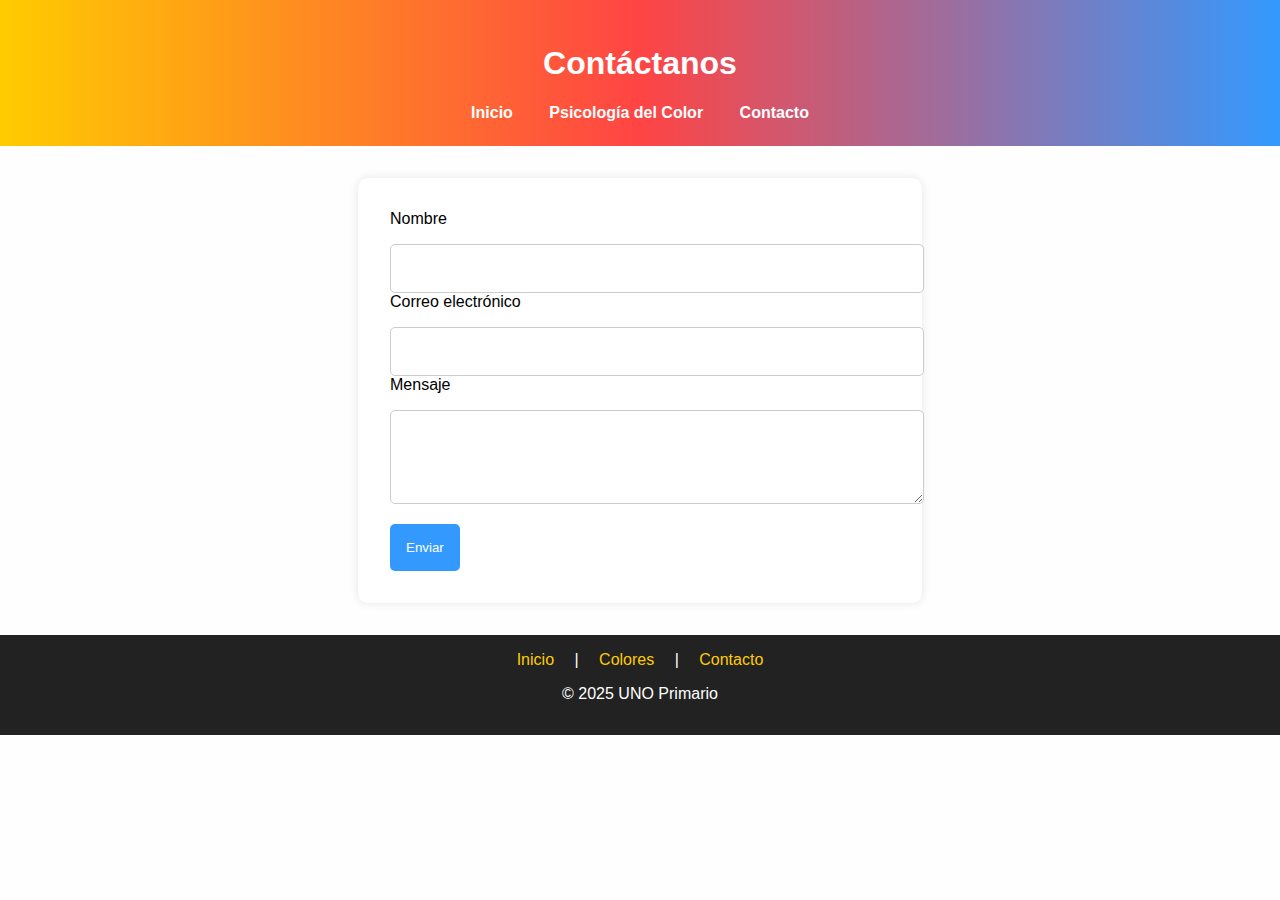
<file: contacto/index.html>
<!DOCTYPE html>
<html lang="es">
<head>
  <meta charset="UTF-8" />
  <title>Contacto</title>
  <style>
    body {
      font-family: Arial, sans-serif;
      margin: 0;
      background-color: #fefefe;
    }

    header {
      background: linear-gradient(to right, #ffcc00, #ff4444, #3399ff);
      color: white;
      padding: 1.5rem;
      text-align: center;
    }

    nav a {
      margin: 0 1rem;
      color: white;
      text-decoration: none;
      font-weight: bold;
    }

    form {
      max-width: 500px;
      margin: 2rem auto;
      padding: 2rem;
      background: #fff;
      box-shadow: 0 0 10px rgba(0,0,0,0.1);
      border-radius: 10px;
    }

    input, textarea {
      width: 100%;
      padding: 1rem;
      margin-top: 1rem;
      border: 1px solid #ccc;
      border-radius: 5px;
    }

    button {
      margin-top: 1rem;
      padding: 1rem;
      background-color: #3399ff;
      color: white;
      border: none;
      border-radius: 5px;
      cursor: pointer;
    }

    footer {
      background-color: #222;
      color: white;
      text-align: center;
      padding: 1rem;
    }

    footer a {
      color: #ffcc00;
      margin: 0 1rem;
      text-decoration: none;
    }
  </style>
</head>
<body>

  <header>
    <h1>Contáctanos</h1>
    <nav>
        <a href="index.html">Inicio</a>
        <a href="index.html">Psicología del Color</a> 
        <a href="index.html">Contacto</a>
      </nav>
  </header>

  <form>
    <label for="nombre">Nombre</label>
    <input type="text" id="nombre" name="nombre" required />

    <label for="email">Correo electrónico</label>
    <input type="email" id="email" name="email" required />

    <label for="mensaje">Mensaje</label>
    <textarea id="mensaje" name="mensaje" rows="4" required></textarea>

    <button type="submit">Enviar</button>
  </form>

  <footer>
    <a href="index.html">Inicio</a> |
    <a href="colores.html">Colores</a> |
    <a href="contacto.html">Contacto</a>
    <p>&copy; 2025 UNO Primario</p>
  </footer>

</body>
</html>
</file>
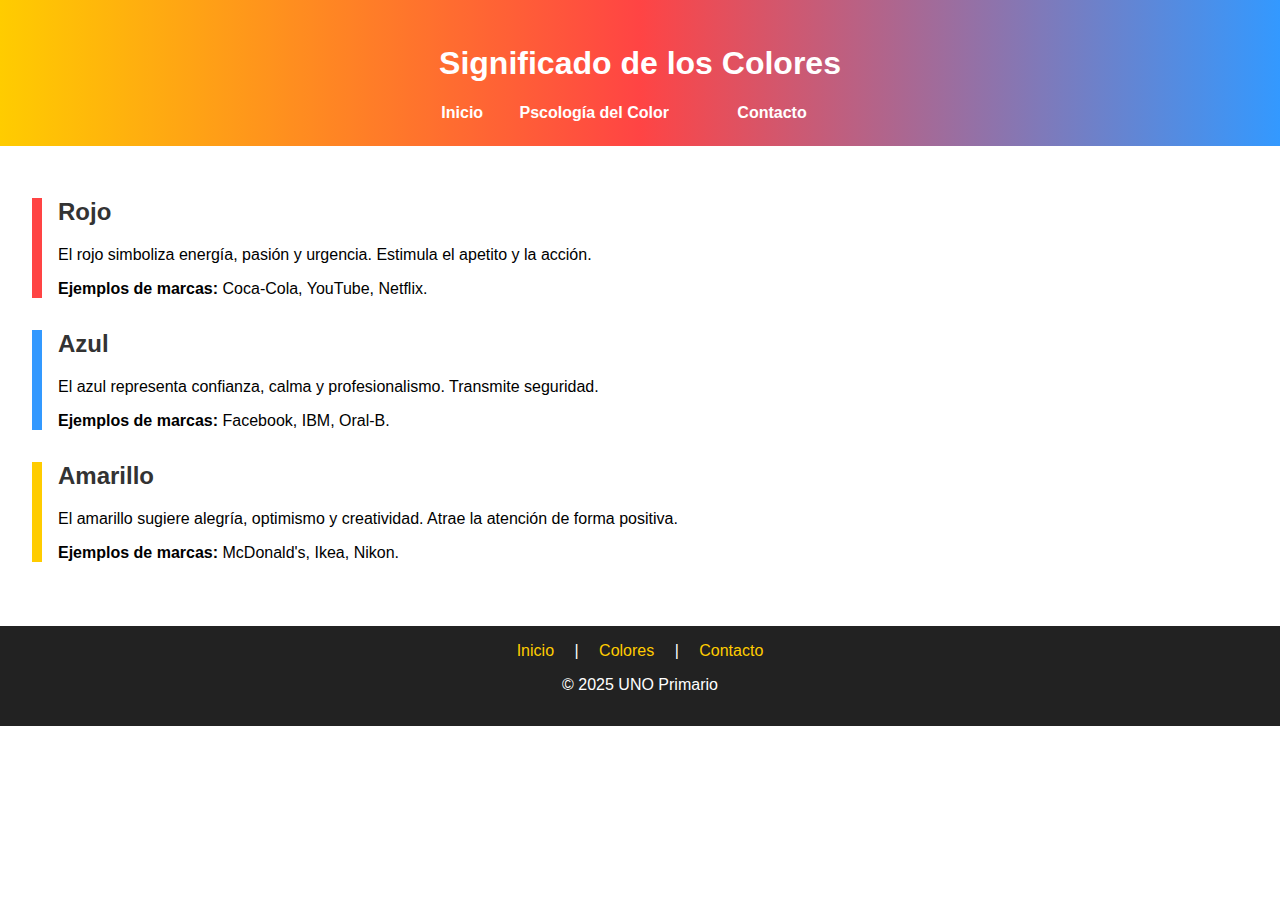
<file: pscologia/index.html>
<!DOCTYPE html>
<html lang="es">
<head>
  <meta charset="UTF-8" />
  <title>Psicología del Color</title>
  <style>
    body {
      font-family: Arial, sans-serif;
      margin: 0;
      padding: 0;
      background-color: #fff;
    }

    header {
      background: linear-gradient(to right, #ffcc00, #ff4444, #3399ff);
      color: white;
      padding: 1.5rem;
      text-align: center;
    }

    nav a {
      margin: 0 1rem;
      color: white;
      text-decoration: none;
      font-weight: bold;
    }

    .container {
      padding: 2rem;
    }

    .color-box {
      margin-bottom: 2rem;
    }

    h2 {
      color: #333;
    }

    footer {
      background-color: #222;
      color: white;
      text-align: center;
      padding: 1rem;
    }

    footer a {
      color: #ffcc00;
      margin: 0 1rem;
      text-decoration: none;
    }
  </style>
</head>
<body>

  <header>
    <h1>Significado de los Colores</h1>
    <nav>
        <a href="index.html">Inicio</a>
        <a href="index.html">Pscología del Color</a> <a href="pscologia/index.html"></a>
        <a href="index.html">Contacto</a> <a href="contacto\index.html"></a>
      </nav>
  </header>

  <div class="container">
    <div class="color-box" style="border-left: 10px solid #ff4444; padding-left: 1rem;">
      <h2>Rojo</h2>
      <p>El rojo simboliza energía, pasión y urgencia. Estimula el apetito y la acción.</p>
      <p><strong>Ejemplos de marcas:</strong> Coca-Cola, YouTube, Netflix.</p>
    </div>

    <div class="color-box" style="border-left: 10px solid #3399ff; padding-left: 1rem;">
      <h2>Azul</h2>
      <p>El azul representa confianza, calma y profesionalismo. Transmite seguridad.</p>
      <p><strong>Ejemplos de marcas:</strong> Facebook, IBM, Oral-B.</p>
    </div>

    <div class="color-box" style="border-left: 10px solid #ffcc00; padding-left: 1rem;">
      <h2>Amarillo</h2>
      <p>El amarillo sugiere alegría, optimismo y creatividad. Atrae la atención de forma positiva.</p>
      <p><strong>Ejemplos de marcas:</strong> McDonald's, Ikea, Nikon.</p>
    </div>
  </div>

  <footer>
    <a href="index.html">Inicio</a> |
    <a href="colores.html">Colores</a> |
    <a href="contacto.html">Contacto</a>
    <p>&copy; 2025 UNO Primario</p>
  </footer>

</body>
</html>
</file>
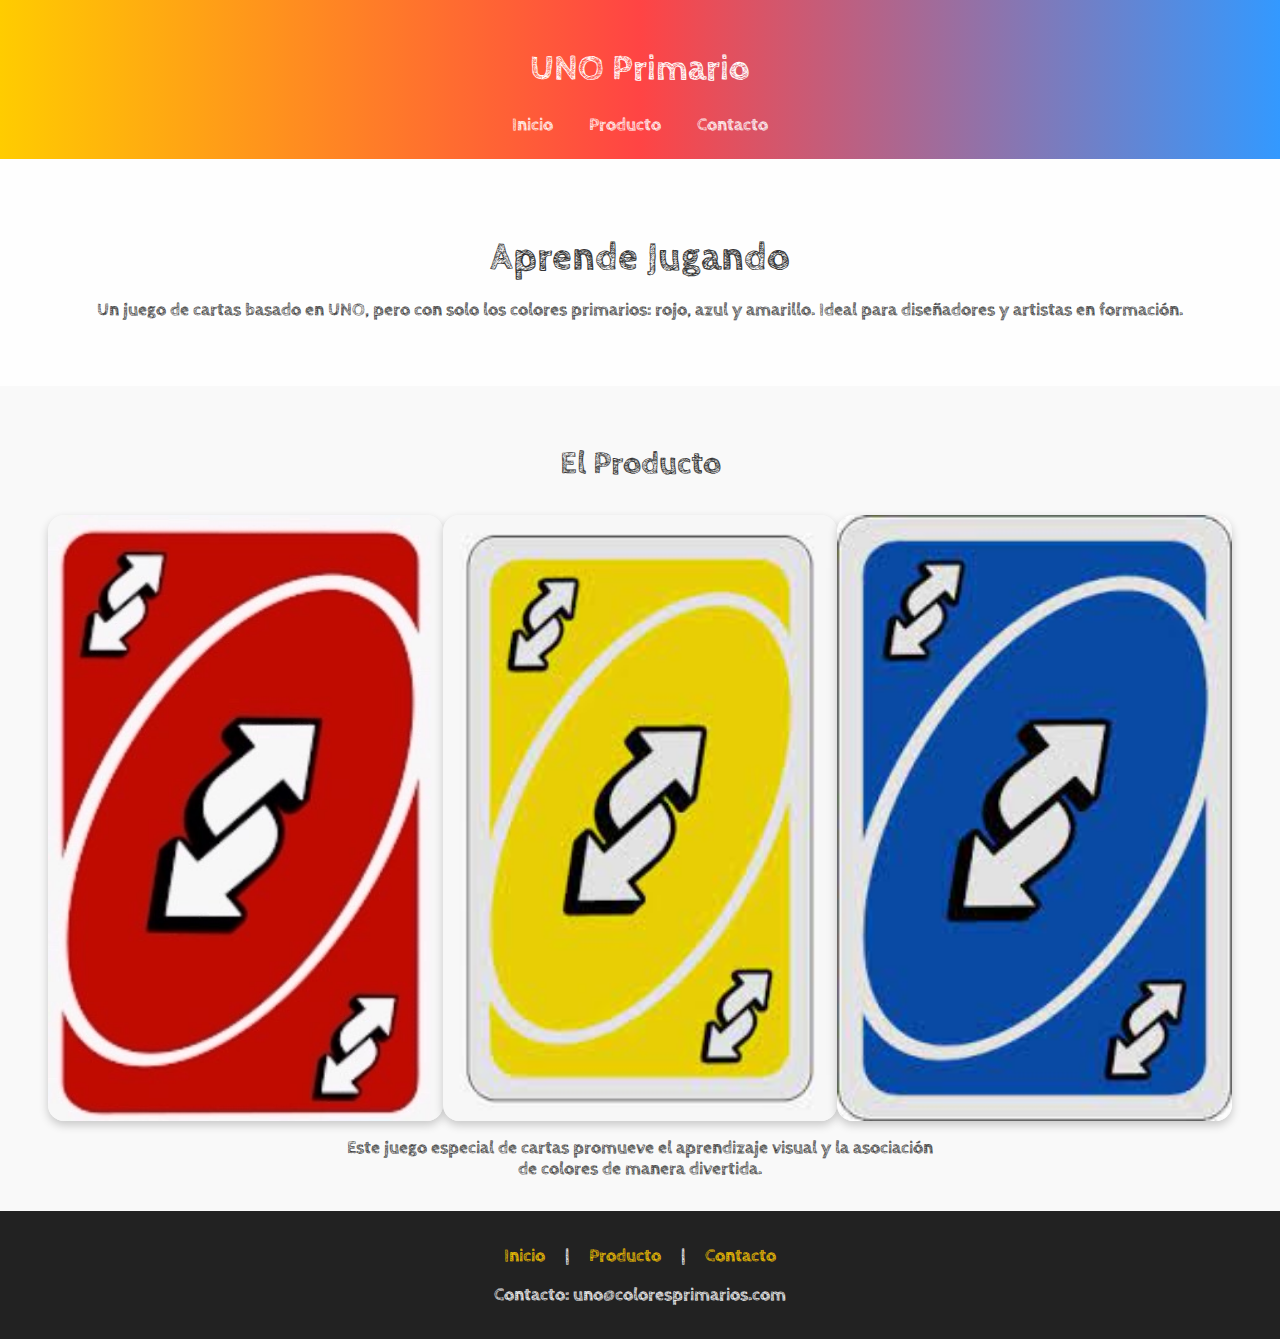
<file: index1.html>
<!DOCTYPE html>
<html lang="es">
<head>
  <meta charset="UTF-8" />
  <meta name="viewport" content="width=device-width, initial-scale=1.0"/>
  <title>UNO Primario</title>
  <style>
    @import url('https://fonts.googleapis.com/css2?family=Big+Shoulders:opsz,wght@10..72,100..900&family=Cabin+Sketch:wght@400;700&family=Cedarville+Cursive&family=GFS+Didot&family=Handlee&family=Jacquard+12&family=Lexend:wght@500&family=Playfair+Display:ital,wght@0,400..900;1,400..900&family=Playwrite+CA+Guides&display=swap');
    
    .cabin-sketch-bold {
  font-family: "Cabin Sketch", sans-serif;
  font-weight: 700;
  font-style: normal;
}


    body {
      margin: 0;
      font-family: "Cabin Sketch", sans-serif;
  font-weight: 700;
  font-size: large;
  font-style: normal;
      background-color: #fefefe;
      color: #333;
    }

    header {
      background: linear-gradient(to right, #ffcc00, #ff4444, #3399ff);
      color: white;
      padding: 1.5rem;
      text-align: center;
    }

    nav a {
      margin: 0 1rem;
      color: white;
      text-decoration: none;
      font-weight: bold;
    }

    .hero {
      font-family: "Cabin Sketch", sans-serif;
  font-weight: 700;
  font-style: normal;
      text-align: center;
      padding: 3rem 1rem;
    }

    .hero h1 {

  font-family: "Cabin Sketch", sans-serif;
  font-weight: 700;
  font-style: normal;

      font-size: 2.5rem;
      margin-bottom: 1rem;
    }

    .carousel {
      display: flex;
      overflow: hidden;
      max-width: 100%;
      margin: auto;
      padding: 1rem;
    }

    .carousel img {
      width: 100%;
      max-width: 400px;
      margin: 0 auto;
      animation: slide 12s infinite;
      border-radius: 1rem;
      box-shadow: 0 4px 10px rgba(0,0,0,0.2);
    }

    @keyframes slide {
      0% { transform: translateX(0); }
      33% { transform: translateX(-100%); }
      66% { transform: translateX(-200%); }
      100% { transform: translateX(0); }
    }

    .product {
      text-align: center;
      padding: 2rem;
      background-color: #f9f9f9;
    }

    .product h2 {
      font-size: 2rem;
      margin-bottom: 1rem;
    }

    .product p {
      max-width: 600px;
      margin: auto;
    }

    footer {
      background-color: #222;
      color: white;
      padding: 1rem;
      text-align: center;
    }

    footer a {
      color: #ffcc00;
      margin: 0 1rem;
      text-decoration: none;
    }
  </style>
</head>
<body>

  <header>
    <h1>UNO Primario</h1>
    <nav>
      <a href="#inicio">Inicio</a>
      <a href="#producto">Producto</a>
      <a href="#contacto">Contacto</a>
    </nav>
  </header>

  <section id="inicio" class="hero">
    <h1>Aprende Jugando</h1>
    <p>Un juego de cartas basado en UNO, pero con solo los colores primarios: rojo, azul y amarillo. Ideal para diseñadores y artistas en formación.</p>
  </section>

  <section id="producto" class="product">
    <h2>El Producto</h2>
    <div class="carousel">
      <img src="img/rojo.jpg" alt="Carta Roja"/>
      <img src="img/amarillo.jpg" alt="Carta Amarilla"/>
      <img src="img/azul.jpg" alt="Carta Azul"/>
    </div>
    <p>Este juego especial de cartas promueve el aprendizaje visual y la asociación de colores de manera divertida.</p>
  </section>

  <footer>
    <p>
      <a href="#inicio">Inicio</a> |
      <a href="#producto">Producto</a> |
      <a href="#contacto">Contacto</a>
    </p>
    <p id="contacto">Contacto: uno@coloresprimarios.com</p>
  </footer>

</body>
</html>
</file>
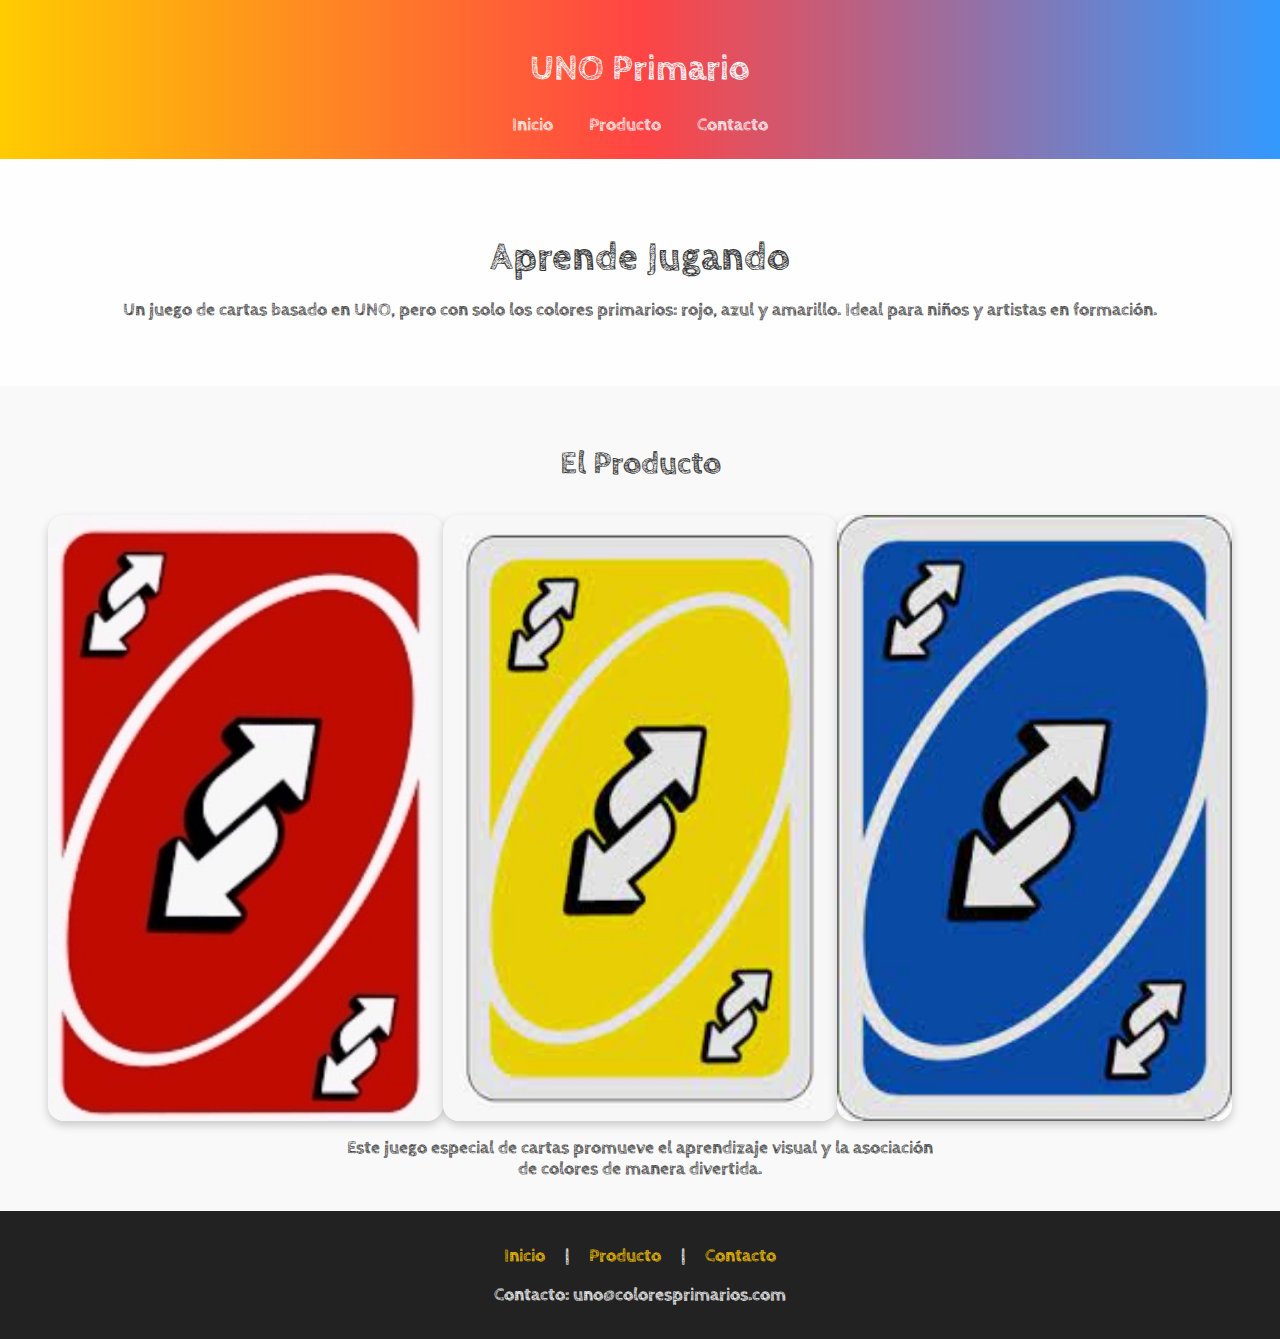
<file: respaldo/index1.html>
<!DOCTYPE html>
<html lang="es">
<head>
  <meta charset="UTF-8" />
  <meta name="viewport" content="width=device-width, initial-scale=1.0"/>
  <title>UNO Primario</title>
  <style>
    @import url('https://fonts.googleapis.com/css2?family=Big+Shoulders:opsz,wght@10..72,100..900&family=Cabin+Sketch:wght@400;700&family=Cedarville+Cursive&family=GFS+Didot&family=Handlee&family=Jacquard+12&family=Lexend:wght@500&family=Playfair+Display:ital,wght@0,400..900;1,400..900&family=Playwrite+CA+Guides&display=swap');
    
    .cabin-sketch-bold {
  font-family: "Cabin Sketch", sans-serif;
  font-weight: 700;
  font-style: normal;
}


    body {
      margin: 0;
      font-family: "Cabin Sketch", sans-serif;
  font-weight: 700;
  font-size: large;
  font-style: normal;
      background-color: #fefefe;
      color: #333;
    }

    header {
      background: linear-gradient(to right, #ffcc00, #ff4444, #3399ff);
      color: white;
      padding: 1.5rem;
      text-align: center;
    }

    nav a {
      margin: 0 1rem;
      color: white;
      text-decoration: none;
      font-weight: bold;
    }

    .hero {
      font-family: "Cabin Sketch", sans-serif;
  font-weight: 700;
  font-style: normal;
      text-align: center;
      padding: 3rem 1rem;
    }

    .hero h1 {

  font-family: "Cabin Sketch", sans-serif;
  font-weight: 700;
  font-style: normal;

      font-size: 2.5rem;
      margin-bottom: 1rem;
    }

    .carousel {
      display: flex;
      overflow: hidden;
      max-width: 100%;
      margin: auto;
      padding: 1rem;
    }

    .carousel img {
      width: 100%;
      max-width: 400px;
      margin: 0 auto;
      animation: slide 12s infinite;
      border-radius: 1rem;
      box-shadow: 0 4px 10px rgba(0,0,0,0.2);
    }

    @keyframes slide {
      0% { transform: translateX(0); }
      33% { transform: translateX(-100%); }
      66% { transform: translateX(-200%); }
      100% { transform: translateX(0); }
    }

    .product {
      text-align: center;
      padding: 2rem;
      background-color: #f9f9f9;
    }

    .product h2 {
      font-size: 2rem;
      margin-bottom: 1rem;
    }

    .product p {
      max-width: 600px;
      margin: auto;
    }

    footer {
      background-color: #222;
      color: white;
      padding: 1rem;
      text-align: center;
    }

    footer a {
      color: #ffcc00;
      margin: 0 1rem;
      text-decoration: none;
    }
  </style>
</head>
<body>

  <header>
    <h1>UNO Primario</h1>
    <nav>
      <a href="#inicio">Inicio</a>
      <a href="#producto">Producto</a>
      <a href="#contacto">Contacto</a>
    </nav>
  </header>

  <section id="inicio" class="hero">
    <h1>Aprende Jugando</h1>
    <p>Un juego de cartas basado en UNO, pero con solo los colores primarios: rojo, azul y amarillo. Ideal para niños y artistas en formación.</p>
  </section>

  <section id="producto" class="product">
    <h2>El Producto</h2>
    <div class="carousel">
      <img src="img/rojo.jpg" alt="Carta Roja"/>
      <img src="img/amarillo.jpg" alt="Carta Amarilla"/>
      <img src="img/azul.jpg" alt="Carta Azul"/>
    </div>
    <p>Este juego especial de cartas promueve el aprendizaje visual y la asociación de colores de manera divertida.</p>
  </section>

  <footer>
    <p>
      <a href="#inicio">Inicio</a> |
      <a href="#producto">Producto</a> |
      <a href="#contacto">Contacto</a>
    </p>
    <p id="contacto">Contacto: uno@coloresprimarios.com</p>
  </footer>

</body>
</html>
</file>
